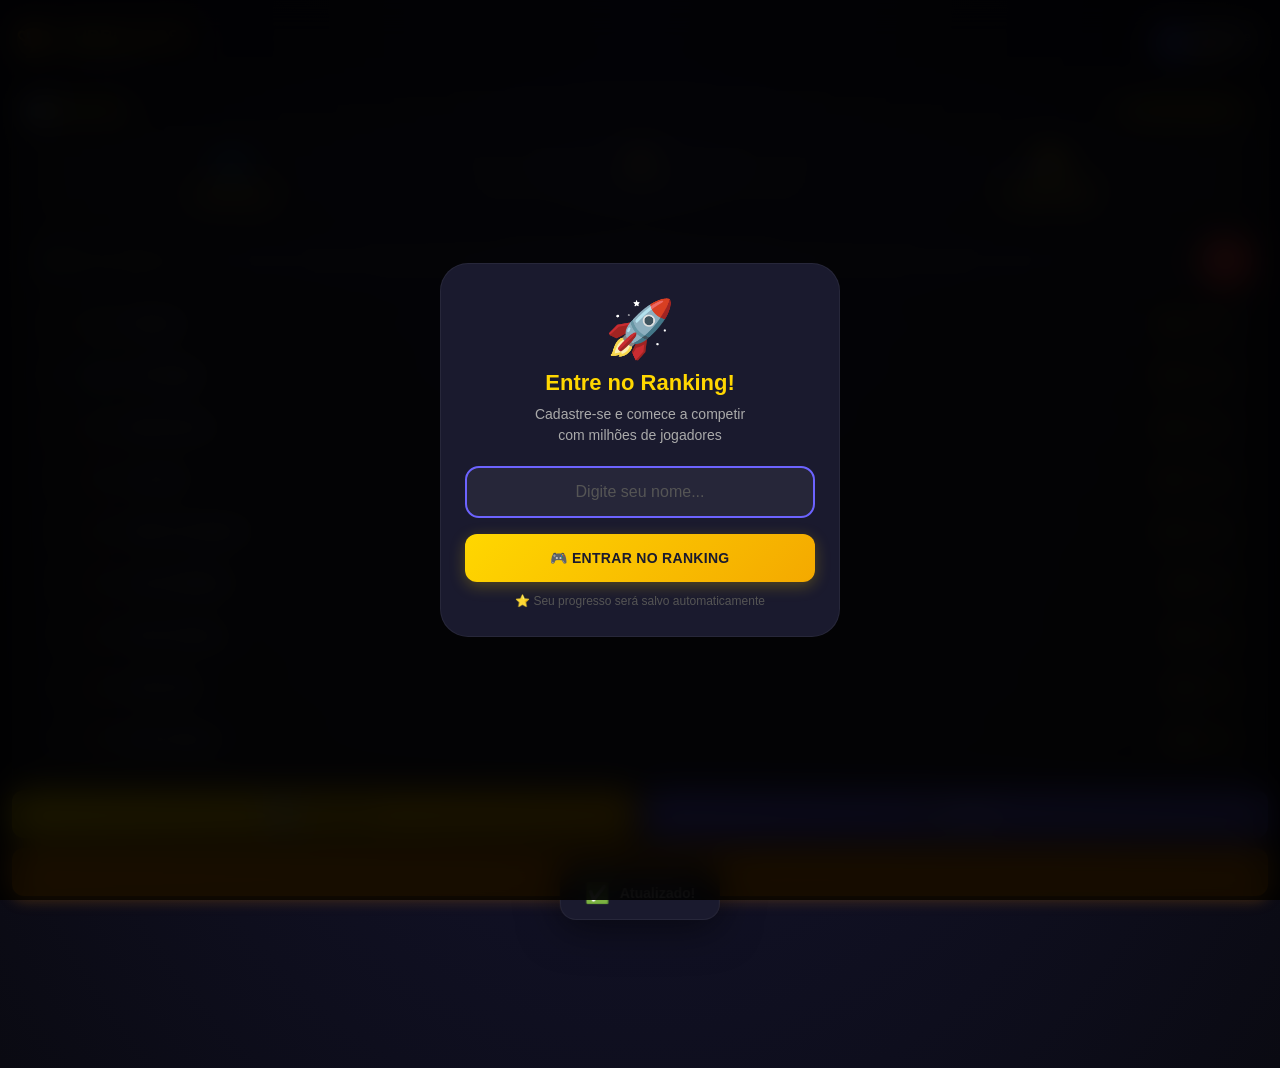
<file: index.html>
<!DOCTYPE html>
<html lang="pt-BR">
<head>
    <meta charset="UTF-8">
    <meta name="viewport" content="width=device-width, initial-scale=1.0, maximum-scale=1.0, user-scalable=no">
    <title>🏆 RANKING BUBBLE BOSS</title>
    <style>
        /* ============================================================
           RESET E BASE - DESIGN ANDROID APP
           ============================================================ */
        * {
            margin: 0;
            padding: 0;
            box-sizing: border-box;
            user-select: none;
            -webkit-tap-highlight-color: transparent;
        }

        @import url('https://fonts.googleapis.com/css2?family=Inter:wght@400;600;700;800;900&display=swap');

        body {
            background: #0f0f1a;
            font-family: 'Inter', sans-serif;
            color: #fff;
            min-height: 100vh;
            padding: 12px 12px 80px 12px;
            background-image: radial-gradient(ellipse at top, #1a1a3e 0%, #0a0a12 100%);
            overflow-x: hidden;
        }

        /* ============================================================
           BOTÃO ESTILO ANDROID MATERIAL
           ============================================================ */
        .btn-android {
            display: inline-flex;
            align-items: center;
            justify-content: center;
            gap: 8px;
            font-family: 'Inter', sans-serif;
            font-weight: 700;
            font-size: 14px;
            padding: 12px 20px;
            border: none;
            border-radius: 12px;
            cursor: pointer;
            transition: all 0.15s ease;
            touch-action: manipulation;
            text-decoration: none;
            min-height: 48px;
            width: 100%;
            letter-spacing: 0.3px;
            position: relative;
            overflow: hidden;
        }

        .btn-android:active {
            transform: scale(0.96);
        }

        .btn-android.primary {
            background: linear-gradient(135deg, #6C63FF, #5A52D5);
            color: #fff;
            box-shadow: 0 4px 15px rgba(108, 99, 255, 0.3);
        }

        .btn-android.primary:active {
            box-shadow: 0 2px 8px rgba(108, 99, 255, 0.2);
        }

        .btn-android.gold {
            background: linear-gradient(135deg, #FFD700, #F4A900);
            color: #1a1a2e;
            box-shadow: 0 4px 15px rgba(255, 215, 0, 0.25);
            font-weight: 800;
        }

        .btn-android.gold:active {
            box-shadow: 0 2px 8px rgba(255, 215, 0, 0.15);
        }

        .btn-android.green {
            background: linear-gradient(135deg, #00C853, #00A844);
            color: #fff;
            box-shadow: 0 4px 15px rgba(0, 200, 83, 0.25);
        }

        .btn-android.green:active {
            box-shadow: 0 2px 8px rgba(0, 200, 83, 0.15);
        }

        .btn-android.red {
            background: linear-gradient(135deg, #FF5252, #D32F2F);
            color: #fff;
            box-shadow: 0 4px 15px rgba(255, 82, 82, 0.25);
        }

        .btn-android.red:active {
            box-shadow: 0 2px 8px rgba(255, 82, 82, 0.15);
        }

        .btn-android.orange {
            background: linear-gradient(135deg, #FF9100, #E67E00);
            color: #fff;
            box-shadow: 0 4px 15px rgba(255, 145, 0, 0.25);
        }

        .btn-android.orange:active {
            box-shadow: 0 2px 8px rgba(255, 145, 0, 0.15);
        }

        .btn-android.small {
            font-size: 12px;
            padding: 8px 14px;
            min-height: 36px;
            width: auto;
        }

        .btn-android .icon {
            font-size: 18px;
        }

        /* ============================================================
           TOP BAR - ESTILO APP
           ============================================================ */
        .app-topbar {
            display: flex;
            align-items: center;
            justify-content: space-between;
            padding: 8px 4px 16px 4px;
            gap: 10px;
        }

        .app-topbar .logo {
            display: flex;
            align-items: center;
            gap: 10px;
        }

        .app-topbar .logo .icon {
            font-size: 28px;
        }

        .app-topbar .logo h1 {
            font-size: 18px;
            font-weight: 800;
            background: linear-gradient(135deg, #FFD700, #FFA500);
            -webkit-background-clip: text;
            -webkit-text-fill-color: transparent;
            background-clip: text;
        }

        .app-topbar .logo h1 span {
            font-weight: 400;
            font-size: 12px;
            -webkit-text-fill-color: #888;
            display: block;
            margin-top: -2px;
        }

        .app-topbar .user-badge {
            display: flex;
            align-items: center;
            gap: 8px;
            background: rgba(255,255,255,0.06);
            padding: 6px 12px 6px 8px;
            border-radius: 30px;
            border: 1px solid rgba(255,255,255,0.06);
            min-width: 0;
            flex-shrink: 1;
        }

        .app-topbar .user-badge .avatar {
            width: 32px;
            height: 32px;
            border-radius: 50%;
            background: linear-gradient(135deg, #6C63FF, #3D34B8);
            display: flex;
            align-items: center;
            justify-content: center;
            font-size: 16px;
            flex-shrink: 0;
        }

        .app-topbar .user-badge .info {
            display: flex;
            flex-direction: column;
            min-width: 0;
        }

        .app-topbar .user-badge .info .name {
            font-size: 13px;
            font-weight: 700;
            color: #fff;
            white-space: nowrap;
            overflow: hidden;
            text-overflow: ellipsis;
            max-width: 80px;
        }

        .app-topbar .user-badge .info .coins {
            font-size: 11px;
            color: #FFD700;
            font-weight: 600;
        }

        /* ============================================================
           CARD RANKING PRINCIPAL
           ============================================================ */
        .ranking-main-card {
            background: rgba(255,255,255,0.04);
            border-radius: 20px;
            padding: 16px;
            margin-bottom: 16px;
            border: 1px solid rgba(255,255,255,0.05);
            backdrop-filter: blur(10px);
        }

        .ranking-main-card .header-rank {
            display: flex;
            align-items: center;
            justify-content: space-between;
            margin-bottom: 14px;
        }

        .ranking-main-card .header-rank .title {
            font-size: 16px;
            font-weight: 700;
            color: #FFD700;
            display: flex;
            align-items: center;
            gap: 8px;
        }

        .ranking-main-card .header-rank .badge-count {
            background: rgba(255,215,0,0.15);
            padding: 4px 12px;
            border-radius: 20px;
            font-size: 12px;
            color: #FFD700;
            font-weight: 600;
        }

        /* ============================================================
           STATS ROW - ESTILO ANDROID
           ============================================================ */
        .stats-row {
            display: grid;
            grid-template-columns: repeat(3, 1fr);
            gap: 8px;
            margin-bottom: 16px;
        }

        .stat-item {
            background: rgba(255,255,255,0.04);
            border-radius: 14px;
            padding: 12px 8px;
            text-align: center;
            border: 1px solid rgba(255,255,255,0.04);
        }

        .stat-item .emoji {
            font-size: 20px;
            display: block;
            margin-bottom: 2px;
        }

        .stat-item .label {
            font-size: 10px;
            color: #888;
            font-weight: 600;
            text-transform: uppercase;
            letter-spacing: 0.5px;
        }

        .stat-item .value {
            font-size: 18px;
            font-weight: 800;
            color: #FFD700;
            margin-top: 2px;
        }

        .stat-item .value.silver {
            color: #C0C0C0;
        }

        /* ============================================================
           SEARCH - ESTILO ANDROID
           ============================================================ */
        .search-android {
            display: flex;
            gap: 8px;
            margin-bottom: 14px;
        }

        .search-android input {
            flex: 1;
            background: rgba(255,255,255,0.06);
            border: 1px solid rgba(255,255,255,0.06);
            border-radius: 12px;
            padding: 12px 16px;
            color: #fff;
            font-family: 'Inter', sans-serif;
            font-size: 14px;
            outline: none;
            transition: border-color 0.2s;
            min-height: 48px;
        }

        .search-android input:focus {
            border-color: #6C63FF;
        }

        .search-android input::placeholder {
            color: #555;
        }

        .search-android .btn-android {
            min-height: 48px;
            width: 48px;
            padding: 0;
            flex-shrink: 0;
            border-radius: 12px;
            font-size: 18px;
        }

        /* ============================================================
           LISTA DE RANKING - ESTILO ANDROID
           ============================================================ */
        .ranking-list-container {
            max-height: 480px;
            overflow-y: auto;
            padding-right: 4px;
        }

        .ranking-list-container::-webkit-scrollbar {
            width: 3px;
        }

        .ranking-list-container::-webkit-scrollbar-track {
            background: rgba(255,255,255,0.03);
            border-radius: 10px;
        }

        .ranking-list-container::-webkit-scrollbar-thumb {
            background: #6C63FF;
            border-radius: 10px;
        }

        .rank-item {
            display: grid;
            grid-template-columns: 32px 28px 1fr auto;
            align-items: center;
            gap: 10px;
            padding: 10px 12px;
            margin-bottom: 4px;
            border-radius: 12px;
            background: rgba(255,255,255,0.03);
            transition: background 0.2s;
            min-height: 48px;
        }

        .rank-item:active {
            background: rgba(255,255,255,0.06);
        }

        .rank-item.player-highlight {
            background: rgba(255, 215, 0, 0.08);
            border: 1px solid rgba(255, 215, 0, 0.15);
        }

        .rank-item .pos {
            font-size: 13px;
            font-weight: 700;
            color: #666;
            text-align: center;
            font-variant-numeric: tabular-nums;
        }

        .rank-item .pos.top1 { color: #FFD700; }
        .rank-item .pos.top2 { color: #C0C0C0; }
        .rank-item .pos.top3 { color: #CD7F32; }

        .rank-item .medal {
            font-size: 18px;
            text-align: center;
        }

        .rank-item .r-name {
            font-size: 14px;
            font-weight: 600;
            color: #eee;
            white-space: nowrap;
            overflow: hidden;
            text-overflow: ellipsis;
        }

        .rank-item .r-name.player-name {
            color: #FFD700;
        }

        .rank-item .r-name .star {
            color: #FFD700;
            margin-right: 4px;
        }

        .rank-item .r-coins {
            font-size: 13px;
            font-weight: 700;
            color: #FFD700;
            text-align: right;
            white-space: nowrap;
        }

        .rank-item .r-badge {
            display: none;
        }

        /* Badge pequeno no lugar do medalha */
        .rank-item .badge-mini {
            font-size: 11px;
            font-weight: 700;
            padding: 2px 8px;
            border-radius: 20px;
            text-align: center;
            min-width: 24px;
        }

        .badge-mini.gold { background: #FFD700; color: #1a1a2e; }
        .badge-mini.silver { background: #C0C0C0; color: #1a1a2e; }
        .badge-mini.bronze { background: #CD7F32; color: #fff; }
        .badge-mini.platinum { background: #E5E4E2; color: #1a1a2e; }
        .badge-mini.diamond { background: #B9F2FF; color: #1a1a2e; }
        .badge-mini.default { background: rgba(255,255,255,0.08); color: #888; }
        .badge-mini.you { background: #FFD700; color: #1a1a2e; animation: pulseBadge 1.5s ease-in-out infinite; }

        @keyframes pulseBadge {
            0%, 100% { transform: scale(1); }
            50% { transform: scale(1.05); }
        }

        /* ============================================================
           LEGENDA - ESTILO ANDROID
           ============================================================ */
        .legend-android {
            display: flex;
            flex-wrap: wrap;
            gap: 6px;
            justify-content: center;
            padding: 12px 8px;
            margin-top: 12px;
            background: rgba(255,255,255,0.03);
            border-radius: 14px;
            border: 1px solid rgba(255,255,255,0.04);
        }

        .legend-android .item {
            font-size: 11px;
            color: #888;
            display: flex;
            align-items: center;
            gap: 4px;
            font-weight: 500;
        }

        .legend-android .item .dot {
            font-size: 14px;
        }

        /* ============================================================
           BOTTOM ACTIONS - ESTILO ANDROID
           ============================================================ */
        .bottom-actions {
            display: grid;
            grid-template-columns: 1fr 1fr;
            gap: 10px;
            margin-top: 16px;
            position: sticky;
            bottom: 0;
            padding: 12px 0 4px 0;
            background: linear-gradient(to top, #0f0f1a 60%, transparent);
        }

        .bottom-actions .btn-android {
            font-size: 13px;
        }

        /* ============================================================
           MODAL - ESTILO ANDROID
           ============================================================ */
        .modal-overlay {
            position: fixed;
            top: 0;
            left: 0;
            width: 100vw;
            height: 100vh;
            height: 100dvh;
            background: rgba(0,0,0,0.9);
            display: flex;
            justify-content: center;
            align-items: center;
            z-index: 9999;
            padding: 20px;
            animation: fadeIn 0.3s ease;
            backdrop-filter: blur(16px);
        }

        @keyframes fadeIn {
            from { opacity: 0; }
            to { opacity: 1; }
        }

        .modal-android {
            background: #1a1a2e;
            border-radius: 28px;
            padding: 32px 24px 28px;
            max-width: 400px;
            width: 100%;
            text-align: center;
            animation: slideUp 0.4s cubic-bezier(0.34, 1.56, 0.64, 1);
            border: 1px solid rgba(255,255,255,0.06);
        }

        @keyframes slideUp {
            from { transform: translateY(40px) scale(0.95); opacity: 0; }
            to { transform: translateY(0) scale(1); opacity: 1; }
        }

        .modal-android .emoji-big {
            font-size: 56px;
            display: block;
            margin-bottom: 8px;
        }

        .modal-android h2 {
            font-size: 22px;
            font-weight: 800;
            color: #FFD700;
            margin-bottom: 8px;
        }

        .modal-android p {
            font-size: 14px;
            color: #aaa;
            line-height: 1.5;
            margin-bottom: 20px;
        }

        .modal-android input {
            width: 100%;
            padding: 14px 18px;
            border-radius: 14px;
            border: 2px solid rgba(255,255,255,0.08);
            background: rgba(255,255,255,0.05);
            color: #fff;
            font-size: 16px;
            font-family: 'Inter', sans-serif;
            outline: none;
            transition: border-color 0.2s;
            margin-bottom: 16px;
            text-align: center;
            min-height: 52px;
        }

        .modal-android input:focus {
            border-color: #6C63FF;
        }

        .modal-android input::placeholder {
            color: #555;
        }

        .modal-android .hint {
            font-size: 12px;
            color: #555;
            margin-top: 12px;
        }

        /* ============================================================
           NOTIFICAÇÃO - ESTILO ANDROID
           ============================================================ */
        .snackbar {
            position: fixed;
            bottom: 80px;
            left: 50%;
            transform: translateX(-50%) translateY(100px);
            background: #1a1a2e;
            padding: 14px 24px;
            border-radius: 16px;
            border: 1px solid rgba(255,255,255,0.06);
            box-shadow: 0 8px 40px rgba(0,0,0,0.5);
            color: #fff;
            font-family: 'Inter', sans-serif;
            font-size: 14px;
            font-weight: 600;
            z-index: 1000;
            transition: transform 0.4s cubic-bezier(0.34, 1.56, 0.64, 1);
            max-width: 90%;
            display: flex;
            align-items: center;
            gap: 10px;
            backdrop-filter: blur(10px);
        }

        .snackbar.show {
            transform: translateX(-50%) translateY(0);
        }

        .snackbar .icon {
            font-size: 20px;
        }

        /* ============================================================
           RESPONSIVIDADE EXTRA
           ============================================================ */
        @media (max-width: 400px) {
            body {
                padding: 8px 8px 70px 8px;
            }

            .app-topbar .logo h1 {
                font-size: 15px;
            }

            .app-topbar .user-badge .info .name {
                max-width: 60px;
                font-size: 12px;
            }

            .rank-item {
                grid-template-columns: 26px 22px 1fr auto;
                gap: 6px;
                padding: 8px 10px;
                min-height: 42px;
            }

            .rank-item .pos {
                font-size: 11px;
            }
            .rank-item .medal {
                font-size: 15px;
            }
            .rank-item .r-name {
                font-size: 12px;
            }
            .rank-item .r-coins {
                font-size: 11px;
            }

            .stats-row {
                grid-template-columns: repeat(3, 1fr);
                gap: 4px;
            }

            .stat-item {
                padding: 8px 4px;
            }
            .stat-item .value {
                font-size: 14px;
            }
            .stat-item .label {
                font-size: 8px;
            }
            .stat-item .emoji {
                font-size: 16px;
            }

            .modal-android {
                padding: 24px 16px 20px;
            }
            .modal-android .emoji-big {
                font-size: 44px;
            }
            .modal-android h2 {
                font-size: 18px;
            }
            .modal-android p {
                font-size: 13px;
            }
            .modal-android input {
                font-size: 14px;
                min-height: 44px;
                padding: 10px 14px;
            }

            .bottom-actions {
                grid-template-columns: 1fr;
                gap: 8px;
            }

            .btn-android {
                font-size: 12px;
                padding: 10px 16px;
                min-height: 42px;
            }

            .snackbar {
                font-size: 12px;
                padding: 10px 18px;
                bottom: 70px;
            }
        }

        @media (max-width: 360px) {
            .app-topbar .logo .icon {
                font-size: 22px;
            }
            .app-topbar .logo h1 {
                font-size: 13px;
            }
            .app-topbar .logo h1 span {
                font-size: 10px;
            }
            .app-topbar .user-badge {
                padding: 4px 10px 4px 6px;
            }
            .app-topbar .user-badge .avatar {
                width: 26px;
                height: 26px;
                font-size: 13px;
            }
            .app-topbar .user-badge .info .name {
                font-size: 11px;
                max-width: 50px;
            }
            .app-topbar .user-badge .info .coins {
                font-size: 10px;
            }
        }

        /* Animação de entrada dos itens */
        .rank-item {
            opacity: 0;
            animation: fadeItem 0.25s ease forwards;
        }
        .rank-item:nth-child(1) { animation-delay: 0.02s; }
        .rank-item:nth-child(2) { animation-delay: 0.04s; }
        .rank-item:nth-child(3) { animation-delay: 0.06s; }
        .rank-item:nth-child(4) { animation-delay: 0.08s; }
        .rank-item:nth-child(5) { animation-delay: 0.10s; }
        .rank-item:nth-child(6) { animation-delay: 0.12s; }
        .rank-item:nth-child(7) { animation-delay: 0.14s; }
        .rank-item:nth-child(8) { animation-delay: 0.16s; }
        .rank-item:nth-child(9) { animation-delay: 0.18s; }
        .rank-item:nth-child(10) { animation-delay: 0.20s; }

        @keyframes fadeItem {
            from { opacity: 0; transform: translateY(8px); }
            to { opacity: 1; transform: translateY(0); }
        }
    </style>
</head>
<body>

    <!-- ============================================================
    SNACKBAR (NOTIFICAÇÃO)
    ============================================================ -->
    <div class="snackbar" id="snackbar">
        <span class="icon">✅</span>
        <span id="snackbarMessage">Atualizado!</span>
    </div>

    <!-- ============================================================
    TOP BAR
    ============================================================ -->
    <div class="app-topbar">
        <div class="logo">
            <span class="icon">🏆</span>
            <div>
                <h1>BUBBLE BOSS <span>Ranking Global</span></h1>
            </div>
        </div>
        <div class="user-badge" id="userBadge">
            <div class="avatar">👤</div>
            <div class="info">
                <span class="name" id="userName">Visitante</span>
                <span class="coins" id="userCoins">🪙 0</span>
            </div>
        </div>
    </div>

    <!-- ============================================================
    CARD PRINCIPAL DO RANKING
    ============================================================ -->
    <div class="ranking-main-card">
        <div class="header-rank">
            <span class="title">📊 RANKING</span>
            <span class="badge-count" id="totalPlayersBadge">0 jogadores</span>
        </div>

        <!-- STATS -->
        <div class="stats-row">
            <div class="stat-item">
                <span class="emoji">👥</span>
                <div class="label">Total</div>
                <div class="value" id="totalPlayers">0</div>
            </div>
            <div class="stat-item">
                <span class="emoji">⭐</span>
                <div class="label">Sua Posição</div>
                <div class="value silver" id="playerPosition">-</div>
            </div>
            <div class="stat-item">
                <span class="emoji">🪙</span>
                <div class="label">Moedas Total</div>
                <div class="value" id="totalCoinsRanking">0</div>
            </div>
        </div>

        <!-- SEARCH -->
        <div class="search-android">
            <input type="text" id="searchInput" placeholder="🔍 Buscar jogador..." oninput="filterRanking()">
            <button class="btn-android red" onclick="document.getElementById('searchInput').value=''; filterRanking();" style="width:48px;padding:0;font-size:18px;">✕</button>
        </div>

        <!-- LISTA -->
        <div class="ranking-list-container" id="rankingContainer">
            <div id="rankingList">
                <!-- Renderizado via JS -->
            </div>
        </div>

        <!-- LEGENDA -->
        <div class="legend-android">
            <span class="item"><span class="dot">🥇🥈🥉</span> Top 3</span>
            <span class="item"><span class="dot">🎖️</span> 4º-60º</span>
            <span class="item"><span class="dot">🏅</span> 61º-90º</span>
            <span class="item"><span class="dot">🎮</span> 91º+</span>
            <span class="item"><span class="dot">⭐</span> Você</span>
        </div>
    </div>

    <!-- ============================================================
    BOTÕES DE AÇÃO
    ============================================================ -->
    <div class="bottom-actions">
        <button class="btn-android gold" onclick="updateRanking()">
            <span class="icon">🔄</span> ATUALIZAR
        </button>
        <a href="game.html" class="btn-android primary">
            <span class="icon">🎮</span> JOGAR
        </a>
        <a href="controlesmouseIG.html" class="btn-android orange" style="grid-column:1/-1;">
            <span class="icon">📖</span> COMO JOGAR
        </a>
    </div>

    <script>
        // ============================================================
        // 📊 LISTA COMPLETA DOS 119 JOGADORES FICTÍCIOS
        // ============================================================
        const FAKE_PLAYERS = [
            { name: 'Bruninho', days: 128, coins: 1992392 },
            { name: 'Yuki Tanaka', days: 100, coins: 1991845 },
            { name: 'Michael Scott', days: 76, coins: 1991201 },
            { name: 'Ana Clara', days: 52, coins: 1073499 },
            { name: 'Takeshi Yamamoto', days: 48, coins: 1028999 },
            { name: 'Jessica Williams', days: 42, coins: 987699 },
            { name: 'Pedro Henrique', days: 37, coins: 945099 },
            { name: 'Haruto Sato', days: 34, coins: 912399 },
            { name: 'Emily Johnson', days: 29, coins: 887198 },
            { name: 'Rafaela Souza', days: 27, coins: 852698 },
            { name: 'Kenjiro Watanabe', days: 24, coins: 817298 },
            { name: 'Christopher Lee', days: 24, coins: 785998 },
            { name: 'Gabriel Martins', days: 19, coins: 747198 },
            { name: 'Hinata Nakamura', days: 20, coins: 710498 },
            { name: 'Amanda Torres', days: 17, coins: 674898 },
            { name: 'Renato Cardoso', days: 17, coins: 642873 },
            { name: 'Sakura Kobayashi', days: 14, coins: 609573 },
            { name: 'James Anderson', days: 12, coins: 587273 },
            { name: 'Lucas Ferreira', days: 11, coins: 553973 },
            { name: 'Rin Sasaki', days: 11, coins: 520673 },
            { name: 'Daniel Oliveira', days: 8, coins: 498008 },
            { name: 'Mei Suzuki', days: 7, coins: 465708 },
            { name: 'Kevin Brown', days: 8, coins: 432408 },
            { name: 'Thiago Rocha', days: 8, coins: 399108 },
            { name: 'Aoi Ito', days: 8, coins: 376808 },
            { name: 'Nathan Miller', days: 5, coins: 354608 },
            { name: 'Camila Nunes', days: 7, coins: 332408 },
            { name: 'Ryo Tanaka', days: 6, coins: 310208 },
            { name: 'Dylan Murphy', days: 7, coins: 298008 },
            { name: 'Isabela Melo', days: 3, coins: 278083 },
            { name: 'Kaori Inoue', days: 2, coins: 255883 },
            { name: 'Ethan Hunt', days: 4, coins: 233683 },
            { name: 'Matheus Araújo', days: 3, coins: 211483 },
            { name: 'Hiroshi Nomura', days: 1, coins: 199283 },
            { name: 'Sophia Chen', days: 3, coins: 178083 },
            { name: 'Felipe Barros', days: 0, coins: 155883 },
            { name: 'Momo Fujita', days: 2, coins: 133683 },
            { name: 'Ryan Cooper', days: 0, coins: 111483 },
            { name: 'Gustavo Lima', days: 1, coins: 100183 },
            { name: 'Yuna Kimura', days: 2, coins: 89183 },
            { name: 'Tyler Adams', days: 2, coins: 78083 },
            { name: 'Vinicius Castro', days: 0, coins: 68893 },
            { name: 'Akari Yamada', days: 0, coins: 57793 },
            { name: 'Owen Parker', days: 1, coins: 46693 },
            { name: 'Juliana Rangel', days: 1, coins: 35593 },
            { name: 'Kaito Nakamura', days: 1, coins: 31093 },
            { name: 'Zoe Martinez', days: 1, coins: 26693 },
            { name: 'Cauã Ribeiro', days: 2, coins: 21993 },
            { name: 'Bruno ⭐', days: 1, coins: 20047 },
            { name: 'Leo Takagi', days: 1, coins: 17893 },
            { name: 'Mia Chen', days: 0, coins: 16893 },
            { name: 'Ryu Yamamoto', days: 0, coins: 15893 },
            { name: 'Sofia Martinez', days: 1, coins: 14893 },
            { name: 'Kenji Suzuki', days: 0, coins: 13893 },
            { name: 'Emma Wilson', days: 0, coins: 12893 },
            { name: 'Lucas Santos', days: 1, coins: 11893 },
            { name: 'Yuki Sato', days: 0, coins: 10893 },
            { name: 'Isabella Costa', days: 0, coins: 9893 },
            { name: 'Taro Tanaka', days: 0, coins: 8893 },
            { name: 'Maya Johnson', days: 0, coins: 7893 },
            { name: 'Rafael Mendes', days: 0, coins: 6893 },
            { name: 'Hana Kim', days: 0, coins: 5893 },
            { name: 'Diego Silva', days: 0, coins: 4893 },
            { name: 'Aiko Nakamura', days: 0, coins: 3893 },
            { name: 'Oliver Brown', days: 0, coins: 2893 },
            { name: 'Clara Oliveira', days: 0, coins: 1893 },
            { name: 'Haru Tanaka', days: 0, coins: 1493 },
            { name: 'Mei Lin', days: 0, coins: 1393 },
            { name: 'Ryu Watanabe', days: 0, coins: 1293 },
            { name: 'Sakura Ito', days: 0, coins: 1193 },
            { name: 'Hiro Nakamura', days: 0, coins: 1093 },
            { name: 'Yuna Sato', days: 0, coins: 993 },
            { name: 'Kaito Suzuki', days: 0, coins: 893 },
            { name: 'Aoi Yamada', days: 0, coins: 793 },
            { name: 'Ren Yamamoto', days: 0, coins: 693 },
            { name: 'Momo Kimura', days: 0, coins: 593 },
            { name: 'Shin Takahashi', days: 0, coins: 493 },
            { name: 'Rin Kobayashi', days: 0, coins: 393 },
            { name: 'Kei Nakamura', days: 0, coins: 293 },
            { name: 'Aya Tanaka', days: 0, coins: 193 },
            { name: 'Yuki Ito', days: 0, coins: 93 },
            { name: 'Sora Watanabe', days: 0, coins: 73 },
            { name: 'Mira Sato', days: 0, coins: 53 },
            { name: 'Kai Suzuki', days: 0, coins: 33 },
            { name: 'Rei Tanaka', days: 0, coins: 13 },
            { name: 'Nina Takahashi', days: 0, coins: 8 },
            { name: 'Leo Yamamoto', days: 0, coins: 5 },
            { name: 'Mia Suzuki', days: 0, coins: 3 },
            { name: 'Ken Watanabe', days: 0, coins: 1 },
            { name: 'Rina Sato', days: 0, coins: 1 }
        ];

        // ============================================================
        // 🗄️ SISTEMA DE ARMAZENAMENTO
        // ============================================================
        const StorageManager = {
            get(key, defaultValue = null) {
                try {
                    const data = localStorage.getItem(key);
                    return data ? JSON.parse(data) : defaultValue;
                } catch (e) {
                    return defaultValue;
                }
            },
            set(key, value) {
                try {
                    localStorage.setItem(key, JSON.stringify(value));
                    return true;
                } catch (e) {
                    return false;
                }
            }
        };

        // ============================================================
        // 👤 SISTEMA DE JOGADOR
        // ============================================================
        const PlayerManager = {
            getPlayer() {
                return StorageManager.get('playerData', null);
            },
            getPlayerName() {
                const player = this.getPlayer();
                return player ? player.name : null;
            },
            getPlayerCoins() {
                const player = this.getPlayer();
                return player ? player.totalCoins || 0 : 0;
            },
            createPlayer(name) {
                const playerData = {
                    name: name,
                    totalCoins: 0,
                    level: 1,
                    levelCoins: {},
                    created: new Date().toISOString(),
                    lastUpdate: new Date().toISOString()
                };
                return StorageManager.set('playerData', playerData);
            },
            addCoinsAndDistribute(amount) {
                const player = this.getPlayer();
                if (!player) return false;

                const sharePercent = 0.20;
                const shareAmount = Math.floor(amount * sharePercent);
                const playerAmount = amount - shareAmount;

                player.totalCoins = (player.totalCoins || 0) + playerAmount;
                player.lastUpdate = new Date().toISOString();
                StorageManager.set('playerData', player);

                if (shareAmount > 0 && FAKE_PLAYERS.length > 0) {
                    const activeFakes = FAKE_PLAYERS.filter(p => p.coins !== undefined);
                    if (activeFakes.length > 0) {
                        const perPlayer = Math.floor(shareAmount / activeFakes.length);
                        activeFakes.forEach(fake => {
                            fake.coins = (fake.coins || 0) + perPlayer;
                        });
                        StorageManager.set('fakePlayersData', FAKE_PLAYERS);
                    }
                }

                return true;
            }
        };

        // ============================================================
        // 🏆 SISTEMA DE RANKING
        // ============================================================
        const RankingManager = {
            getMedalForPosition(position) {
                if (position <= 3) return ['🥇', '🥈', '🥉'][position - 1] || '🥇';
                if (position <= 60) return '🎖️';
                if (position <= 90) return '🏅';
                return '🎮';
            },

            getBadgeClass(position) {
                if (position <= 3) return 'gold';
                if (position <= 60) return 'platinum';
                if (position <= 90) return 'diamond';
                return 'default';
            },

            getPosClass(position) {
                if (position === 1) return 'top1';
                if (position === 2) return 'top2';
                if (position === 3) return 'top3';
                return '';
            },

            formatCoins(coins) {
                return '🪙 ' + Math.floor(coins).toLocaleString('pt-BR');
            },

            getAllPlayers() {
                const player = PlayerManager.getPlayer();
                const fakes = FAKE_PLAYERS.map(p => ({
                    ...p,
                    isFake: true
                }));

                if (player) {
                    const playerEntry = {
                        name: player.name,
                        coins: player.totalCoins || 0,
                        days: 0,
                        isFake: false,
                        isPlayer: true
                    };
                    return [...fakes, playerEntry];
                }

                return fakes;
            },

            getRanking() {
                const players = this.getAllPlayers();
                return players.sort((a, b) => b.coins - a.coins);
            },

            getPlayerPosition() {
                const ranking = this.getRanking();
                const playerName = PlayerManager.getPlayerName();
                if (!playerName) return '-';
                const index = ranking.findIndex(p => p.name === playerName && !p.isFake);
                return index !== -1 ? index + 1 : '-';
            },

            updateFakePlayers(playerCoins) {
                const savedFakes = StorageManager.get('fakePlayersData', null);
                const baseFakes = savedFakes && savedFakes.length === FAKE_PLAYERS.length ? savedFakes : FAKE_PLAYERS;

                return baseFakes.map((player, index) => {
                    const position = index + 1;
                    let growthRate = 0;

                    if (position <= 3) growthRate = 0.02;
                    else if (position <= 60) growthRate = 0.05;
                    else if (position <= 90) growthRate = 0.08;
                    else growthRate = 0.12;

                    const growth = Math.floor(playerCoins * growthRate * (0.2 + Math.random() * 0.3));
                    const randomBonus = Math.floor(Math.random() * 50) - 25;
                    const newCoins = Math.max(1, player.coins + growth + randomBonus);

                    return {
                        ...player,
                        coins: newCoins,
                        days: player.days + (Math.random() > 0.7 ? 1 : 0)
                    };
                });
            }
        };

        // ============================================================
        // 🎨 FUNÇÕES DE INTERFACE
        // ============================================================

        function showSnackbar(message, emoji = '✅') {
            const snackbar = document.getElementById('snackbar');
            const messageEl = document.getElementById('snackbarMessage');
            const iconEl = snackbar.querySelector('.icon');

            iconEl.textContent = emoji;
            messageEl.textContent = message;
            snackbar.classList.add('show');

            clearTimeout(snackbar._timeout);
            snackbar._timeout = setTimeout(() => {
                snackbar.classList.remove('show');
            }, 3000);
        }

        function renderRanking(players) {
            const list = document.getElementById('rankingList');
            const playerName = PlayerManager.getPlayerName();

            list.innerHTML = '';

            if (!players || players.length === 0) {
                list.innerHTML = `
                    <div style="text-align:center;padding:30px 16px;color:#555;font-size:14px;font-weight:500;">
                        Nenhum jogador encontrado
                    </div>
                `;
                return;
            }

            players.forEach((player, index) => {
                const position = index + 1;
                const isPlayer = player.isPlayer || (player.name === playerName && !player.isFake);
                const item = document.createElement('div');
                item.className = 'rank-item';
                if (isPlayer) {
                    item.classList.add('player-highlight');
                }

                const medal = RankingManager.getMedalForPosition(position);
                const badgeClass = isPlayer ? 'you' : RankingManager.getBadgeClass(position);
                const posClass = RankingManager.getPosClass(position);
                const displayName = player.name || 'Anônimo';
                const nameDisplay = isPlayer ? `<span class="star">⭐</span>${displayName}` : displayName;

                item.innerHTML = `
                    <div class="pos ${posClass}">#${position}</div>
                    <div class="medal">${medal}</div>
                    <div class="r-name ${isPlayer ? 'player-name' : ''}">${nameDisplay}</div>
                    <div class="r-coins">${RankingManager.formatCoins(player.coins)}</div>
                `;

                list.appendChild(item);
            });

            // Atualiza stats
            const total = players.length;
            const simulatedTotal = Math.floor(Math.random() * (1569533 - 598052 + 1)) + 598052;
            document.getElementById('totalPlayers').textContent = simulatedTotal.toLocaleString('pt-BR');
            document.getElementById('totalPlayersBadge').textContent = simulatedTotal.toLocaleString('pt-BR') + ' jogadores';

            const playerPos = RankingManager.getPlayerPosition();
            document.getElementById('playerPosition').textContent = playerPos !== '-' ? playerPos + 'º' : '-';

            const totalCoins = players.reduce((sum, p) => sum + p.coins, 0);
            document.getElementById('totalCoinsRanking').textContent = Math.floor(totalCoins).toLocaleString('pt-BR');

            // Atualiza usuário
            const player = PlayerManager.getPlayer();
            if (player) {
                document.getElementById('userName').textContent = player.name;
                document.getElementById('userCoins').textContent = '🪙 ' + Math.floor(player.totalCoins || 0).toLocaleString('pt-BR');
            } else {
                document.getElementById('userName').textContent = 'Visitante';
                document.getElementById('userCoins').textContent = '🪙 0';
            }
        }

        function filterRanking() {
            const searchTerm = document.getElementById('searchInput').value.toLowerCase().trim();
            const players = RankingManager.getRanking();

            if (!searchTerm) {
                renderRanking(players);
                return;
            }

            const filtered = players.filter(p =>
                p.name && p.name.toLowerCase().includes(searchTerm)
            );

            renderRanking(filtered);
        }

        function updateRanking() {
            showSnackbar('Atualizando ranking...', '🔄');

            const player = PlayerManager.getPlayer();
            if (player) {
                const earnedCoins = Math.floor(Math.random() * 4900) + 100;
                
                PlayerManager.addCoinsAndDistribute(earnedCoins);
                
                const updatedPlayer = PlayerManager.getPlayer();
                
                const updatedFakes = RankingManager.updateFakePlayers(updatedPlayer.totalCoins || 0);
                updatedFakes.forEach((fake, index) => {
                    if (FAKE_PLAYERS[index]) {
                        FAKE_PLAYERS[index].coins = fake.coins;
                        FAKE_PLAYERS[index].days = fake.days;
                    }
                });
                StorageManager.set('fakePlayersData', FAKE_PLAYERS);

                const allPlayers = RankingManager.getAllPlayers();
                const sorted = allPlayers.sort((a, b) => b.coins - a.coins);
                renderRanking(sorted);
                
                showSnackbar(`+${earnedCoins.toLocaleString()} moedas! 20% compartilhado`, '💰');
            } else {
                const fakes = FAKE_PLAYERS.map(p => ({ ...p, isFake: true }));
                renderRanking(fakes);
                showSnackbar('Cadastre-se para participar!', '⚠️');
            }
        }

        // ============================================================
        // 🔐 MODAL DE CADASTRO - ESTILO ANDROID
        // ============================================================
        function showRegistrationModal() {
            if (document.querySelector('.modal-overlay')) return;

            const overlay = document.createElement('div');
            overlay.className = 'modal-overlay';
            overlay.id = 'registrationModal';

            overlay.innerHTML = `
                <div class="modal-android">
                    <span class="emoji-big">🚀</span>
                    <h2>Entre no Ranking!</h2>
                    <p>Cadastre-se e comece a competir<br>com milhões de jogadores</p>
                    <input type="text" id="playerNameInput" placeholder="Digite seu nome..." maxlength="20" autocomplete="off">
                    <button class="btn-android gold" id="confirmPlayerName" style="width:100%;">
                        🎮 ENTRAR NO RANKING
                    </button>
                    <div class="hint">⭐ Seu progresso será salvo automaticamente</div>
                </div>
            `;

            document.body.appendChild(overlay);
            document.body.style.overflow = 'hidden';

            setTimeout(() => {
                const input = document.getElementById('playerNameInput');
                if (input) input.focus();
            }, 400);

            document.getElementById('confirmPlayerName').addEventListener('click', function() {
                const nameInput = document.getElementById('playerNameInput');
                const name = nameInput.value.trim();

                if (!name || name.length < 2) {
                    nameInput.style.borderColor = '#FF5252';
                    nameInput.value = '';
                    nameInput.placeholder = '⚠️ Mínimo 2 caracteres!';
                    nameInput.focus();
                    return;
                }

                PlayerManager.createPlayer(name);
                overlay.remove();
                document.body.style.overflow = '';
                showSnackbar(`Bem-vindo(a), ${name}! 🎉`, '👋');
                updateRanking();
            });

            document.getElementById('playerNameInput').addEventListener('keypress', function(e) {
                if (e.key === 'Enter') {
                    document.getElementById('confirmPlayerName').click();
                }
            });
        }

        // ============================================================
        // 🚀 INICIALIZAÇÃO
        // ============================================================
        function initRanking() {
            const player = PlayerManager.getPlayer();

            if (!player) {
                showRegistrationModal();
                const fakes = FAKE_PLAYERS.map(p => ({ ...p, isFake: true }));
                renderRanking(fakes);
                return;
            }

            const savedFakes = StorageManager.get('fakePlayersData', null);
            if (savedFakes && savedFakes.length === FAKE_PLAYERS.length) {
                savedFakes.forEach((fake, index) => {
                    if (FAKE_PLAYERS[index]) {
                        FAKE_PLAYERS[index].coins = fake.coins;
                        FAKE_PLAYERS[index].days = fake.days;
                    }
                });
            }

            const allPlayers = RankingManager.getAllPlayers();
            const sorted = allPlayers.sort((a, b) => b.coins - a.coins);
            renderRanking(sorted);

            setInterval(() => {
                const currentPlayer = PlayerManager.getPlayer();
                if (currentPlayer) {
                    const updatedFakes = RankingManager.updateFakePlayers(currentPlayer.totalCoins || 0);
                    updatedFakes.forEach((fake, index) => {
                        if (FAKE_PLAYERS[index]) {
                            FAKE_PLAYERS[index].coins = fake.coins;
                            FAKE_PLAYERS[index].days = fake.days;
                        }
                    });
                    StorageManager.set('fakePlayersData', FAKE_PLAYERS);
                    const all = RankingManager.getAllPlayers();
                    const sortedAll = all.sort((a, b) => b.coins - a.coins);
                    renderRanking(sortedAll);
                }
            }, 30000);

            showSnackbar('Ranking carregado! 🏆', '🏆');
        }

        // ============================================================
        // 🔄 EXPOR FUNÇÕES
        // ============================================================
        window.updateRanking = updateRanking;
        window.filterRanking = filterRanking;
        window.RankingManager = RankingManager;
        window.PlayerManager = PlayerManager;
        
        window.collectCoins = function(amount) {
            if (!PlayerManager.getPlayer()) {
                showSnackbar('Cadastre-se primeiro!', '⚠️');
                return false;
            }
            const success = PlayerManager.addCoinsAndDistribute(amount);
            if (success) {
                updateRanking();
                showSnackbar(`+${amount.toLocaleString()} moedas!`, '💰');
            }
            return success;
        };

        document.addEventListener('DOMContentLoaded', initRanking);
    </script>

    <!-- ============================================================
    🎵 MÚSICA DE FUNDO
    ============================================================ -->
    <audio id="bgMusic" loop volume="0.5">
        <source src="nivel1.mp3" type="audio/mpeg">
    </audio>

    <script>
        document.addEventListener('click', function() {
            const audio = document.getElementById('bgMusic');
            if (audio.paused) {
                audio.play().catch(e => console.log('Autoplay bloqueado.'));
            }
        }, { once: true });

        window.addEventListener('load', function() {
            const audio = document.getElementById('bgMusic');
            audio.play().catch(e => {
                console.log('Autoplay bloqueado. Aguardando interação.');
            });
        });
    </script>

</body>
</html>
</file>
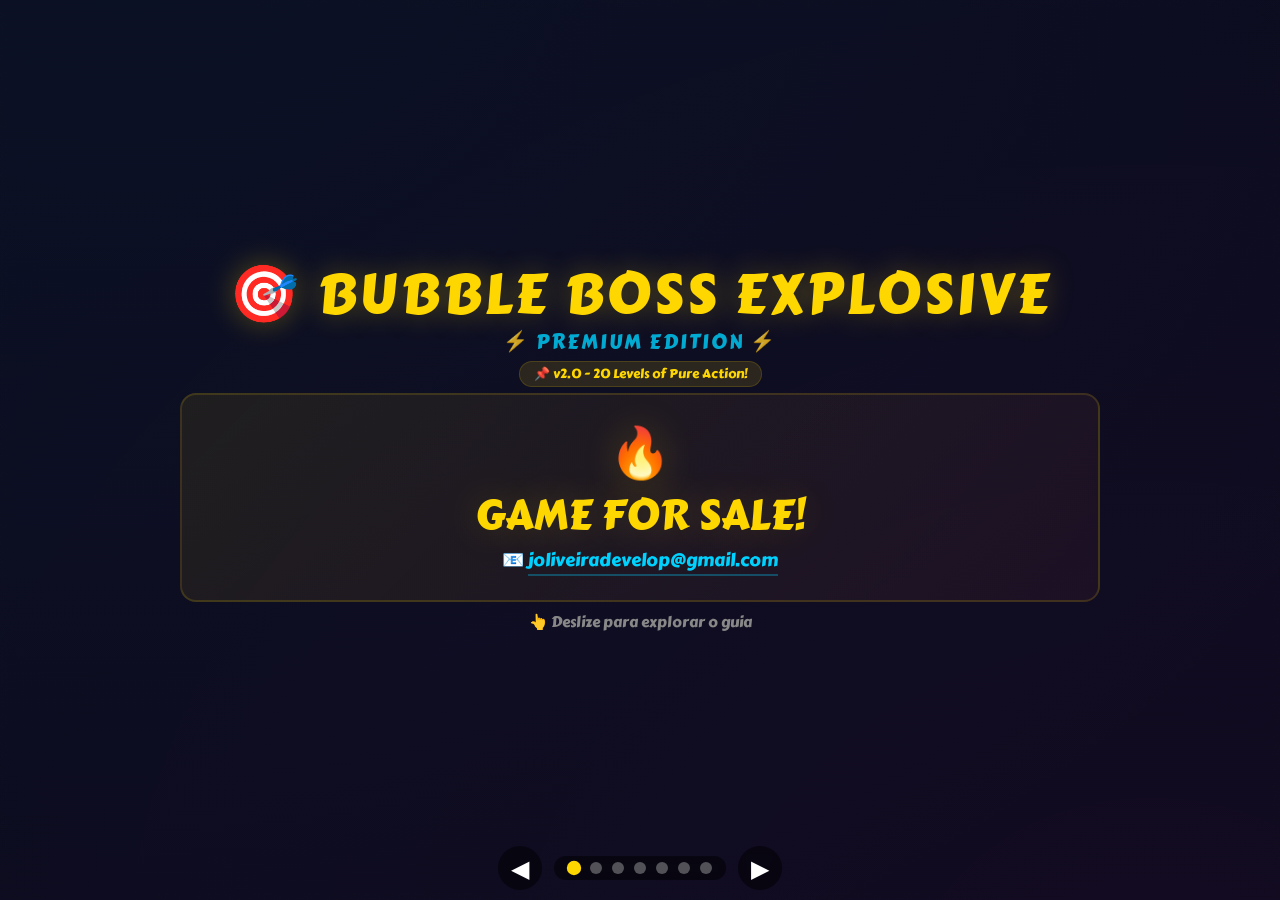
<file: controlesmouseIG.html>
<!DOCTYPE html>
<html lang="pt">
<head>
    <meta charset="UTF-8">
    <meta name="viewport" content="width=device-width, initial-scale=1.0, maximum-scale=1.0, user-scalable=no, viewport-fit=cover">
    <title>BUBBLE BOSS GAME ONLINE WEB HTML5 INFOS GAME</title>
    <link href="https://fonts.googleapis.com/css?family=Carter+One" rel="stylesheet">
    <style>
        @import url('https://fonts.googleapis.com/css?family=Carter+One');

        * {
            margin: 0;
            padding: 0;
            box-sizing: border-box;
        }

        html, body {
            width: 100%;
            height: 100%;
            overflow: hidden;
            background-color: #0a0a1a;
            background-image: url([data-uri]);
            background-attachment: fixed;
            font-family: 'Carter One', 'Arial Black', sans-serif;
            color: #fff;
        }

        /* Container principal – ocupa 100% da tela */
        .app-container {
            width: 100vw;
            height: 100vh;
            overflow: hidden;
            position: relative;
            display: flex;
            flex-direction: column;
        }

        /* Wrapper dos slides – ocupa o espaço restante */
        .slides-wrapper {
            flex: 1;
            position: relative;
            overflow: hidden;
            width: 100%;
            height: 100%;
        }

        .slides-track {
            display: flex;
            width: 100%;
            height: 100%;
            transition: transform 0.4s cubic-bezier(0.25, 0.46, 0.45, 0.94);
            will-change: transform;
        }

        /* Cada slide ocupa 100% da largura e altura */
        .slide {
            flex: 0 0 100%;
            height: 100%;
            overflow-y: auto; /* para garantir que nada vaze, mas conteúdo deve caber */
            overflow-x: hidden;
            padding: 12px 16px 16px;
            display: flex;
            flex-direction: column;
            justify-content: center;
            /* centraliza o conteúdo */
            background: rgba(10, 10, 30, 0.93);
            backdrop-filter: blur(12px);
            border-radius: 0;
            border: none;
            box-shadow: none;
            position: relative;
            scrollbar-width: none; /* Firefox */
            -ms-overflow-style: none; /* IE */
        }
        .slide::-webkit-scrollbar {
            display: none;
        }

        /* Para dar um toque de gradiente em cada slide */
        .slide::before {
            content: '';
            position: absolute;
            top: -50%;
            left: -50%;
            width: 200%;
            height: 200%;
            background: radial-gradient(ellipse at 30% 20%, rgba(0, 210, 255, 0.03) 0%, transparent 60%),
                        radial-gradient(ellipse at 70% 80%, rgba(255, 0, 127, 0.03) 0%, transparent 60%);
            pointer-events: none;
        }

        /* Conteúdo interno – usa flex para centralizar e evitar overflow */
        .slide-content {
            position: relative;
            z-index: 1;
            max-width: 920px;
            width: 100%;
            margin: 0 auto;
            display: flex;
            flex-direction: column;
            justify-content: center;
            height: 100%;
            padding: 4px 0;
            overflow: hidden;
        }

        /* Títulos dos slides */
        .slide-title {
            font-size: clamp(20px, 4vw, 36px);
            color: #FFD700;
            text-shadow: 0 0 30px rgba(255, 215, 0, 0.3);
            font-family: 'Carter One', sans-serif;
            letter-spacing: 2px;
            margin-bottom: 8px;
            display: flex;
            align-items: center;
            gap: 8px;
        }
        .slide-title .icon {
            font-size: clamp(24px, 4vw, 40px);
        }

        .slide-text {
            font-size: clamp(12px, 1.6vw, 18px);
            color: #ccc;
            line-height: 1.6;
            font-family: 'Carter One', sans-serif;
            font-weight: 300;
            overflow-y: auto;
            flex: 1 1 auto;
            max-height: 70vh;
            padding-right: 4px;
        }
        .slide-text p {
            margin-bottom: 6px;
        }
        .slide-text ul {
            list-style: none;
            padding: 0;
            margin: 4px 0;
        }
        .slide-text ul li {
            padding: 3px 0 3px 24px;
            position: relative;
            font-size: clamp(11px, 1.5vw, 17px);
            line-height: 1.5;
        }
        .slide-text ul li::before {
            content: '▸';
            position: absolute;
            left: 0;
            color: #FFD700;
            font-size: clamp(14px, 1.6vw, 20px);
        }
        .slide-text strong {
            color: #FFD700;
            font-weight: normal;
        }
        .highlight-blue { color: #00d2ff; }
        .highlight-red { color: #ff6b6b; }
        .highlight-green { color: #a8ff3e; }

        /* Estilos para elementos específicos dentro dos slides */
        .highlight-box {
            background: linear-gradient(135deg, rgba(255, 215, 0, 0.08), rgba(255, 107, 107, 0.05));
            border: 2px solid rgba(255, 215, 0, 0.15);
            border-radius: 16px;
            padding: clamp(12px, 2vw, 28px);
            text-align: center;
            margin-bottom: 6px;
        }
        .highlight-box .big-text {
            font-size: clamp(22px, 4vw, 42px);
            color: #FFD700;
            text-shadow: 0 0 40px rgba(255, 215, 0, 0.2);
            font-family: 'Carter One', sans-serif;
            line-height: 1.3;
        }
        .highlight-box .big-text .emoji {
            font-size: clamp(28px, 5vw, 50px);
            display: block;
            margin-bottom: 2px;
        }
        .highlight-box .contact {
            font-size: clamp(13px, 1.5vw, 18px);
            color: #aaa;
            margin-top: 4px;
            font-family: 'Carter One', sans-serif;
        }
        .highlight-box .contact a {
            color: #00d2ff;
            text-decoration: none;
            border-bottom: 2px solid rgba(0, 210, 255, 0.3);
            transition: border-color 0.3s;
        }
        .highlight-box .contact a:hover {
            border-color: #00d2ff;
        }

        /* Grids */
        .keys-grid {
            display: grid;
            grid-template-columns: repeat(auto-fit, minmax(100px, 1fr));
            gap: 8px;
            margin-top: 6px;
        }
        .keys-grid .key {
            background: rgba(0, 0, 0, 0.4);
            border-radius: 10px;
            padding: 6px 10px;
            text-align: center;
            border: 1px solid rgba(255, 255, 255, 0.06);
        }
        .keys-grid .key .key-name {
            font-size: clamp(11px, 1.2vw, 15px);
            color: #FFD700;
        }
        .keys-grid .key .key-desc {
            font-size: clamp(9px, 0.9vw, 13px);
            color: #999;
            margin-top: 2px;
        }

        .powerup-grid {
            display: grid;
            grid-template-columns: repeat(auto-fit, minmax(130px, 1fr));
            gap: 6px;
            margin-top: 6px;
        }
        .powerup-grid .item {
            background: rgba(255, 255, 255, 0.04);
            border-radius: 10px;
            padding: 6px 10px;
            border: 1px solid rgba(255, 255, 255, 0.06);
            font-size: clamp(11px, 1.2vw, 15px);
            color: #ddd;
            display: flex;
            align-items: center;
            gap: 6px;
        }
        .powerup-grid .item .emoji {
            font-size: clamp(16px, 2vw, 24px);
        }
        .powerup-grid .item .highlight {
            color: #FFD700;
        }

        /* SVG mouse */
        .mouse-controls {
            background: rgba(0, 0, 0, 0.3);
            border-radius: 16px;
            padding: 6px;
            margin-top: 6px;
            border: 1px solid rgba(0, 210, 255, 0.08);
            display: flex;
            justify-content: center;
            align-items: center;
            max-height: 220px;
        }
        .mouse-controls svg {
            width: 100%;
            max-width: 900px;
            height: auto;
            max-height: 200px;
            display: block;
        }

        /* Botões estilo game-button (mesmo do original) */
        .game-button {
            position: relative;
            top: 0;
            cursor: pointer;
            text-decoration: none !important;
            outline: none !important;
            font-family: 'Carter One', sans-serif;
            font-size: clamp(10px, 1.2vw, 16px);
            line-height: 1.4em;
            letter-spacing: .08em;
            text-shadow: 2px 2px 1px #0066a2, -2px 2px 1px #0066a2, 2px -2px 1px #0066a2, -2px -2px 1px #0066a2, 0px 2px 1px #0066a2, 0px -2px 1px #0066a2, 0px 4px 1px #004a87, 2px 4px 1px #004a87, -2px 4px 1px #004a87;
            border: none;
            margin: 3px 4px;
            background: repeating-linear-gradient(45deg, #3ebbf7, #3ebbf7 5px, #45b1f4 5px, #45b1f4 10px);
            border-bottom: 3px solid rgba(16, 91, 146, 0.5);
            border-top: 3px solid rgba(255,255,255,.3);
            color: #fff !important;
            border-radius: clamp(6px, 1vw, 10px);
            padding: clamp(4px, 0.6vw, 10px) clamp(8px, 1vw, 16px);
            box-shadow: 0 4px 0 #266b91, 0 6px 1px 1px rgba(0,0,0,.3), 0 8px 0 5px #12517d, 0 10px 0 5px #1a6b9a, 0 12px 0 5px #0c405e, 0 12px 1px 6px rgba(0,0,0,.3);
            transition: all 0.15s ease;
            display: inline-flex;
            align-items: center;
            justify-content: center;
            gap: 4px;
            min-width: 40px;
            text-align: center;
            white-space: nowrap;
        }
        .game-button:hover {
            top: 2px;
            box-shadow: 0 2px 0 #266b91, 0 4px 1px 1px rgba(0,0,0,.3), 0 6px 0 5px #12517d, 0 8px 0 5px #1a6b9a, 0 10px 0 5px #0c405e, 0 10px 1px 6px rgba(0,0,0,.3);
            transform: scale(1.02);
        }
        .game-button:active {
            top: 4px;
            transform: scale(0.97);
            box-shadow: 0 2px 0 #266b91, 0 4px 1px 1px rgba(0,0,0,.3);
        }
        .game-button::before {
            content: '';
            height: 10%;
            position: absolute;
            width: 40%;
            background: #fff;
            right: 13%;
            top: -3%;
            border-radius: 99px;
            opacity: 0.6;
        }
        .game-button::after {
            content: '';
            height: 10%;
            position: absolute;
            width: 5%;
            background: #fff;
            right: 5%;
            top: -3%;
            border-radius: 99px;
            opacity: 0.6;
        }
        .game-button.orange {
            background: repeating-linear-gradient(45deg, #ffc800, #ffc800 5px, #ffc200 5px, #ffc200 10px);
            box-shadow: 0 4px 0 #b76113, 0 6px 1px 1px rgba(0,0,0,.3), 0 8px 0 5px #75421f, 0 10px 0 5px #8a542b, 0 12px 0 5px #593116, 0 12px 1px 6px rgba(0,0,0,.3);
            border-bottom: 3px solid rgba(205, 102, 0, 0.5);
            text-shadow: 2px 2px 1px #e78700, -2px 2px 1px #e78700, 2px -2px 1px #e78700, -2px -2px 1px #e78700, 0px 2px 1px #e78700, 0px -2px 1px #e78700, 0px 4px 1px #c96100, 2px 4px 1px #c96100, -2px 4px 1px #c96100;
        }
        .game-button.orange:hover {
            top: 2px;
            box-shadow: 0 2px 0 #b76113, 0 4px 1px 1px rgba(0,0,0,.3), 0 6px 0 5px #75421f, 0 8px 0 5px #8a542b, 0 10px 0 5px #593116, 0 10px 1px 6px rgba(0,0,0,.3);
        }
        .game-button.red {
            background: repeating-linear-gradient(45deg, #ff4f4c, #ff4f4c 5px, #ff4643 5px, #ff4643 10px);
            box-shadow: 0 4px 0 #ae2725, 0 6px 1px 1px rgba(0,0,0,.3), 0 8px 0 5px #831614, 0 10px 0 5px #a33634, 0 12px 0 5px #631716, 0 12px 1px 6px rgba(0,0,0,.3);
            border-bottom: 3px solid rgba(160, 25, 23, 0.5);
            text-shadow: 2px 2px 1px #d72d21, -2px 2px 1px #d72d21, 2px -2px 1px #d72d21, -2px -2px 1px #d72d21, 0px 2px 1px #d72d21, 0px -2px 1px #d72d21, 0px 4px 1px #930704, 2px 4px 1px #930704, -2px 4px 1px #930704;
        }
        .game-button.red:hover {
            top: 2px;
            box-shadow: 0 2px 0 #ae2725, 0 4px 1px 1px rgba(0,0,0,.3), 0 6px 0 5px #831614, 0 8px 0 5px #a33634, 0 10px 0 5px #631716, 0 10px 1px 6px rgba(0,0,0,.3);
        }
        .game-button.green {
            background: repeating-linear-gradient(45deg, #54d440, #54d440 5px, #52cc3f 5px, #52cc3f 10px);
            box-shadow: 0 4px 0 #348628, 0 6px 1px 1px rgba(0,0,0,.3), 0 8px 0 5px #2a6d20, 0 10px 0 5px #39822e, 0 12px 0 5px #1d4c16, 0 12px 1px 6px rgba(0,0,0,.3);
            border-bottom: 3px solid rgba(40, 117, 29, 0.5);
            text-shadow: 2px 2px 1px #348628, -2px 2px 1px #348628, 2px -2px 1px #348628, -2px -2px 1px #348628, 0px 2px 1px #348628, 0px -2px 1px #348628, 0px 4px 1px #1d4c16, 2px 4px 1px #1d4c16, -2px 4px 1px #1d4c16;
        }
        .game-button.green:hover {
            top: 2px;
            box-shadow: 0 2px 0 #348628, 0 4px 1px 1px rgba(0,0,0,.3), 0 6px 0 5px #2a6d20, 0 8px 0 5px #39822e, 0 10px 0 5px #1d4c16, 0 10px 1px 6px rgba(0,0,0,.3);
        }
        .game-button.purple {
            background: repeating-linear-gradient(45deg, #9b59b6, #9b59b6 5px, #8e44ad 5px, #8e44ad 10px);
            box-shadow: 0 4px 0 #6c3483, 0 6px 1px 1px rgba(0,0,0,.3), 0 8px 0 5px #4a235a, 0 10px 0 5px #5b2d6e, 0 12px 0 5px #3b1a47, 0 12px 1px 6px rgba(0,0,0,.3);
            border-bottom: 3px solid rgba(88, 42, 109, 0.5);
            text-shadow: 2px 2px 1px #7d3c98, -2px 2px 1px #7d3c98, 2px -2px 1px #7d3c98, -2px -2px 1px #7d3c98, 0px 2px 1px #7d3c98, 0px -2px 1px #7d3c98, 0px 4px 1px #5b2d6e, 2px 4px 1px #5b2d6e, -2px 4px 1px #5b2d6e;
        }
        .game-button.purple:hover {
            top: 2px;
            box-shadow: 0 2px 0 #6c3483, 0 4px 1px 1px rgba(0,0,0,.3), 0 6px 0 5px #4a235a, 0 8px 0 5px #5b2d6e, 0 10px 0 5px #3b1a47, 0 10px 1px 6px rgba(0,0,0,.3);
        }
        .game-button.cyan {
            background: repeating-linear-gradient(45deg, #00d4ff, #00d4ff 5px, #00c4e8 5px, #00c4e8 10px);
            box-shadow: 0 4px 0 #0088aa, 0 6px 1px 1px rgba(0,0,0,.3), 0 8px 0 5px #006680, 0 10px 0 5px #007799, 0 12px 0 5px #004d66, 0 12px 1px 6px rgba(0,0,0,.3);
            border-bottom: 3px solid rgba(0, 100, 128, 0.5);
            text-shadow: 2px 2px 1px #00aacc, -2px 2px 1px #00aacc, 2px -2px 1px #00aacc, -2px -2px 1px #00aacc, 0px 2px 1px #00aacc, 0px -2px 1px #00aacc, 0px 4px 1px #0088aa, 2px 4px 1px #0088aa, -2px 4px 1px #0088aa;
        }
        .game-button.cyan:hover {
            top: 2px;
            box-shadow: 0 2px 0 #0088aa, 0 4px 1px 1px rgba(0,0,0,.3), 0 6px 0 5px #006680, 0 8px 0 5px #007799, 0 10px 0 5px #004d66, 0 10px 1px 6px rgba(0,0,0,.3);
        }

        .btn-group {
            display: flex;
            flex-wrap: wrap;
            justify-content: center;
            gap: 4px;
            margin-top: 8px;
        }
        .btn-group .game-button {
            font-size: clamp(10px, 1vw, 14px);
            padding: clamp(4px, 0.5vw, 8px) clamp(6px, 0.8vw, 12px);
            min-width: 40px;
            flex: 0 1 auto;
        }

        /* Navegação */
        .nav-controls {
            position: absolute;
            bottom: 10px;
            left: 0;
            right: 0;
            display: flex;
            justify-content: center;
            align-items: center;
            gap: 12px;
            z-index: 10;
            padding: 0 10px;
            pointer-events: none;
        }
        .nav-controls > * {
            pointer-events: auto;
        }

        .dots {
            display: flex;
            gap: 10px;
            background: rgba(0,0,0,0.5);
            padding: 6px 14px;
            border-radius: 30px;
            backdrop-filter: blur(4px);
        }
        .dot {
            width: 12px;
            height: 12px;
            border-radius: 50%;
            background: rgba(255,255,255,0.3);
            transition: background 0.3s, transform 0.3s;
            cursor: pointer;
            border: none;
        }
        .dot.active {
            background: #FFD700;
            transform: scale(1.2);
        }

        .arrow {
            background: rgba(0,0,0,0.5);
            border: none;
            color: #fff;
            font-size: 24px;
            padding: 6px 12px;
            border-radius: 50%;
            cursor: pointer;
            backdrop-filter: blur(4px);
            transition: background 0.3s;
            width: 44px;
            height: 44px;
            display: flex;
            align-items: center;
            justify-content: center;
            font-family: 'Carter One', sans-serif;
        }
        .arrow:hover {
            background: rgba(0,210,255,0.4);
        }
        .arrow:active {
            transform: scale(0.9);
        }

        /* Ajustes para telas muito pequenas */
        @media (max-width: 500px) {
            .slide {
                padding: 8px 10px;
            }
            .slide-title {
                font-size: clamp(18px, 5vw, 24px);
                margin-bottom: 4px;
            }
            .slide-text {
                font-size: clamp(11px, 2.5vw, 14px);
            }
            .keys-grid {
                grid-template-columns: 1fr 1fr;
            }
            .powerup-grid {
                grid-template-columns: 1fr 1fr;
            }
            .mouse-controls svg {
                max-height: 140px;
            }
            .dots {
                gap: 6px;
                padding: 4px 10px;
            }
            .dot {
                width: 10px;
                height: 10px;
            }
            .arrow {
                width: 36px;
                height: 36px;
                font-size: 18px;
            }
            .btn-group .game-button {
                font-size: 9px;
                padding: 3px 6px;
                min-width: 30px;
            }
        }

        @media (max-width: 380px) {
            .keys-grid {
                grid-template-columns: 1fr;
            }
            .powerup-grid {
                grid-template-columns: 1fr;
            }
        }

        @media (orientation: landscape) and (max-height: 500px) {
            .slide {
                padding: 6px 12px;
            }
            .slide-title {
                font-size: clamp(16px, 3vw, 22px);
                margin-bottom: 2px;
            }
            .slide-text {
                font-size: clamp(10px, 1.2vw, 13px);
                line-height: 1.4;
            }
            .slide-text ul li {
                padding: 2px 0 2px 20px;
                font-size: clamp(9px, 1vw, 12px);
            }
            .mouse-controls svg {
                max-height: 120px;
            }
            .highlight-box {
                padding: 6px 12px;
            }
            .highlight-box .big-text {
                font-size: clamp(18px, 3vw, 28px);
            }
            .keys-grid {
                grid-template-columns: repeat(4, 1fr);
                gap: 4px;
            }
            .keys-grid .key {
                padding: 3px 6px;
            }
            .keys-grid .key .key-name {
                font-size: clamp(9px, 0.8vw, 11px);
            }
            .keys-grid .key .key-desc {
                font-size: clamp(7px, 0.7vw, 9px);
            }
            .powerup-grid {
                grid-template-columns: repeat(4, 1fr);
                gap: 4px;
            }
            .powerup-grid .item {
                padding: 3px 6px;
                font-size: clamp(8px, 0.8vw, 11px);
            }
            .btn-group .game-button {
                font-size: 8px;
                padding: 2px 5px;
                min-width: 25px;
            }
            .arrow {
                width: 30px;
                height: 30px;
                font-size: 16px;
            }
            .dot {
                width: 8px;
                height: 8px;
            }
            .dots {
                gap: 4px;
                padding: 3px 8px;
            }
        }
    </style>
</head>
<body>
    <div class="app-container">
        <div class="slides-wrapper" id="slidesWrapper">
            <div class="slides-track" id="slidesTrack">

                <!-- SLIDE 0 – INTRO + GAME FOR SALE -->
                <div class="slide" data-index="0">
                    <div class="slide-content">
                        <div style="text-align:center; margin-bottom: 6px;">
                            <div style="font-size:clamp(30px,5.5vw,56px); color:#FFD700; text-shadow:0 0 30px rgba(255,215,0,0.3); font-family:'Carter One',sans-serif; letter-spacing:3px; line-height:1.15;">
                                🎯 BUBBLE BOSS EXPLOSIVE
                            </div>
                            <div style="font-size:clamp(13px,1.8vw,20px); color:#00d2ff; opacity:0.8; letter-spacing:2px; font-family:'Carter One',sans-serif;">
                                ⚡ PREMIUM EDITION ⚡
                            </div>
                            <div style="display:inline-block; background:rgba(255,215,0,0.12); border:1px solid rgba(255,215,0,0.15); border-radius:20px; padding:2px 14px; font-size:clamp(9px,1vw,13px); color:#FFD700; margin-top:4px; font-family:'Carter One',sans-serif;">
                                📌 v2.0 - 20 Levels of Pure Action!
                            </div>
                        </div>
                        <div class="highlight-box" style="margin-bottom:0;">
                            <div class="big-text">
                                <span class="emoji">🔥</span>
                                GAME FOR SALE!
                            </div>
                            <div class="contact">
                                📧 <a href="mailto:joliveiradevelop@gmail.com">joliveiradevelop@gmail.com</a>
                            </div>
                        </div>
                        <div style="text-align:center; margin-top:8px; color:#888; font-size:clamp(11px,1.2vw,15px); font-family:'Carter One',sans-serif;">
                            👆 Deslize para explorar o guia
                        </div>
                    </div>
                </div>

                <!-- SLIDE 1 – STORY -->
                <div class="slide" data-index="1">
                    <div class="slide-content">
                        <div class="slide-title"><span class="icon">📖</span> STORY</div>
                        <div class="slide-text">
                            <p>In a distant future, humanity faces an unknown threat: 
                            <strong>hostile energy spheres</strong> invading our planet. You are the 
                            <span class="highlight-blue">last defender</span> of Earth, commanding a protection barrier that keeps the invaders away.</p>
                            <p>Each level brings new challenges, powerful bosses, and increasingly greater rewards. Destroy enemies, collect coins, and prove you are the best warrior in the galaxy!</p>
                        </div>
                    </div>
                </div>

                <!-- SLIDE 2 – HOW TO PLAY + SVG -->
                <div class="slide" data-index="2">
                    <div class="slide-content">
                        <div class="slide-title"><span class="icon">🎮</span> HOW TO PLAY</div>
                        <div class="slide-text">
                            <p>The goal is simple: <strong>destroy all targets</strong> before time runs out or your barrier is destroyed!</p>
                            <ul>
                                <li><span class="highlight-blue">Click or tap</span> on the screen to shoot enemies</li>
                                <li><strong>Eliminate targets</strong> to earn coins and advance levels</li>
                                <li><span class="highlight-red">Protect your barrier</span> - if it's destroyed, the game ends</li>
                                <li><span class="highlight-green">Collect power-ups</span> to increase your firepower</li>
                                <li><strong>Defeat the bosses</strong> to advance to the next level</li>
                            </ul>
                            <div class="mouse-controls">
                                <svg viewBox="0 0 900 600" preserveAspectRatio="xMidYMid meet">
                                    <defs>
                                        <linearGradient id="grad" x1="0%" y1="0%" x2="0%" y2="100%">
                                            <stop offset="0%" stop-color="#3d4756"/>
                                            <stop offset="100%" stop-color="#0d1118"/>
                                        </linearGradient>
                                        <filter id="glow">
                                            <feGaussianBlur stdDeviation="6" result="b"/>
                                            <feMerge>
                                                <feMergeNode in="b"/>
                                                <feMergeNode in="SourceGraphic"/>
                                            </feMerge>
                                        </filter>
                                        <marker id="arrow" markerWidth="12" markerHeight="12" refX="8" refY="6" orient="auto">
                                            <path d="M0 0 L12 6 L0 12 Z" fill="#26c6ff"/>
                                        </marker>
                                    </defs>
                                    <!-- Mouse -->
                                    <g filter="url(#glow)">
                                        <path class="mouse" d="M450 120 C390 120 350 170 350 250 V430 C350 540 410 610 450 610 C490 610 550 540 550 430 V250 C550 170 510 120 450 120 Z"/>
                                        <line x1="450" y1="120" x2="450" y2="260" stroke="#00d9ff" stroke-width="2"/>
                                        <rect x="435" y="175" width="30" height="70" rx="12" class="scroll"/>
                                        <circle cx="450" cy="540" r="16" class="luz"/>
                                    </g>
                                    <!-- Botão esquerdo -->
                                    <path d="M355 250 C355 170 395 130 448 122 V255 H355 Z" fill="#38bdf8" opacity=".35"/>
                                    <!-- Texto -->
                                    <rect x="40" y="190" width="240" height="80" rx="15" class="caixa" fill="#111827" stroke="#2dd4ff" stroke-width="2"/>
                                    <text x="60" y="220" class="texto" fill="#fff" font-size="20" font-weight="bold">LEFT CLICK</text>
                                    <text x="60" y="250" class="sub" fill="#88d6ff" font-size="15">WEAPON FIRE</text>
                                    <line x1="280" y1="230" x2="355" y2="230" class="azul" stroke="#26c6ff" stroke-width="3" marker-end="url(#arrow)"/>
                                    <!-- Alvo -->
                                    <g transform="translate(200 120)" class="animar">
                                        <circle r="20" class="alvo" stroke="#ff4040" stroke-width="3" fill="none"/>
                                        <line x1="-30" y1="0" x2="30" y2="0" class="vermelho" stroke="#ff4040" stroke-width="3"/>
                                        <line x1="0" y1="-30" x2="0" y2="30" class="vermelho" stroke="#ff4040" stroke-width="3"/>
                                    </g>
                                    <!-- Cima -->
                                    <text x="420" y="40" class="texto" fill="#fff" font-size="20" font-weight="bold">MOVE</text>
                                    <text x="430" y="68" class="sub" fill="#88d6ff" font-size="14">UP</text>
                                    <line x1="450" y1="105" x2="450" y2="40" class="azul" stroke="#26c6ff" stroke-width="3" marker-end="url(#arrow)"/>
                                    <!-- Baixo -->
                                    <text x="420" y="670" class="texto" fill="#fff" font-size="20" font-weight="bold">DOWN</text>
                                    <line x1="450" y1="610" x2="450" y2="655" class="azul" stroke="#26c6ff" stroke-width="3" marker-end="url(#arrow)"/>
                                    <!-- Esquerda -->
                                    <text x="50" y="470" class="texto" fill="#fff" font-size="20" font-weight="bold">LEFT</text>
                                    <line x1="340" y1="370" x2="80" y2="370" class="azul" stroke="#26c6ff" stroke-width="3" marker-end="url(#arrow)"/>
                                    <!-- Direita -->
                                    <text x="690" y="470" class="texto" fill="#fff" font-size="20" font-weight="bold">RIGHT</text>
                                    <line x1="560" y1="370" x2="820" y2="370" class="azul" stroke="#26c6ff" stroke-width="3" marker-end="url(#arrow)"/>
                                    <!-- Legenda -->
                                    <text x="250" y="640" fill="#00d9ff" font-size="16" font-family="Arial, Helvetica, sans-serif">
                                        Move the mouse to control the ship • Left click = Shoot
                                    </text>
                                </svg>
                            </div>
                        </div>
                    </div>
                </div>

                <!-- SLIDE 3 – CONTROLS -->
                <div class="slide" data-index="3">
                    <div class="slide-content">
                        <div class="slide-title"><span class="icon">🖱️</span> CONTROLS</div>
                        <div class="slide-text">
                            <div class="keys-grid">
                                <div class="key"><div class="key-name">🖱️ Click / Tap</div><div class="key-desc">Shoot enemies</div></div>
                                <div class="key"><div class="key-name">🛡️ Barrier</div><div class="key-desc">Automatic protection</div></div>
                                <div class="key"><div class="key-name">🎯 Aim</div><div class="key-desc">Follows cursor / touch</div></div>
                                <div class="key"><div class="key-name">⏸️ Pause</div><div class="key-desc">FIREARMS button</div></div>
                            </div>
                        </div>
                    </div>
                </div>

                <!-- SLIDE 4 – STRATEGIES -->
                <div class="slide" data-index="4">
                    <div class="slide-content">
                        <div class="slide-title"><span class="icon">🧠</span> STRATEGIES</div>
                        <div class="slide-text">
                            <ul>
                                <li><strong>Focus on smaller targets</strong> - eliminate them quickly to prevent barrier damage</li>
                                <li><span class="highlight-blue">Collect coins</span> - use them to buy more powerful weapons in the shop</li>
                                <li><span class="highlight-red">Watch out for bosses</span> - they have special attacks and more health</li>
                                <li><span class="highlight-green">Power-ups are essential</span> - special balloons can turn the tide</li>
                                <li><strong>Manage your time</strong> - each level has a 5-minute limit</li>
                                <li><span style="color:#9b59b6;">Balance attack and defense</span> - destroy enemies before they reach your barrier</li>
                            </ul>
                        </div>
                    </div>
                </div>

                <!-- SLIDE 5 – POWER-UPS -->
                <div class="slide" data-index="5">
                    <div class="slide-content">
                        <div class="slide-title"><span class="icon">🎈</span> POWER-UPS</div>
                        <div class="slide-text">
                            <p>Collect special balloons that appear during the match to gain temporary powers:</p>
                            <div class="powerup-grid">
                                <div class="item"><span class="emoji">⚡</span> <span class="highlight">Double Shot</span> - 2 projectiles</div>
                                <div class="item"><span class="emoji">🔱</span> <span class="highlight">Triple Shot</span> - 3 projectiles</div>
                                <div class="item"><span class="emoji">💥</span> <span class="highlight">Quintuple Shot</span> - 5 projectiles</div>
                                <div class="item"><span class="emoji">👹</span> <span class="highlight">Boss Style Lv.1</span> - 4 projectiles + damage 2</div>
                                <div class="item"><span class="emoji">🔥</span> <span class="highlight">Boss Style Lv.8</span> - 5 projectiles + damage 2</div>
                                <div class="item"><span class="emoji">💀</span> <span class="highlight">Boss Style Lv.15</span> - 6 projectiles + damage 3</div>
                                <div class="item"><span class="emoji">👑</span> <span class="highlight">Boss Style Lv.20</span> - 8 projectiles + damage 3</div>
                            </div>
                        </div>
                    </div>
                </div>

                <!-- SLIDE 6 – AÇÕES (botões e footer) -->
                <div class="slide" data-index="6">
                    <div class="slide-content">
                        <div class="slide-title" style="font-size:clamp(18px,3vw,28px);"><span class="icon">⚙️</span> AÇÕES</div>
                        <div class="slide-text" style="display:flex; flex-direction:column; justify-content:center; align-items:center; gap:6px;">
                            <div class="btn-group">
                                <button class="game-button" onclick="window.location.href='index.html'">🔙 BACK TO GAME</button>
                                <button class="game-button orange" onclick="location.reload()">🔄 REFRESH</button>
                                <button class="game-button red">🏅 TOTAL: 91</button>
                            </div>
                            <div class="btn-group">
                                <button class="game-button" onclick="window.location.href='index.html'">🪙 TOTAL COINS</button>
                                <button class="game-button red">#</button>
                                <button class="game-button green">👤 PLAYER</button>
                                <button class="game-button orange">🪙 COINS</button>
                                <button class="game-button">📅 DAYS ON TOP</button>
                            </div>
                            <div class="btn-group">
                                <button class="game-button orange" onclick="window.location.href='ranking.html'">🏆 RANKING</button>
                            </div>
                            <div class="btn-group" style="margin-top:4px;">
                                <button class="game-button cyan" onclick="window.location.href='index.html'" style="font-size:clamp(14px,1.6vw,22px); padding:clamp(8px,1.2vw,16px) clamp(20px,3vw,40px);">🔙 BACK TO GAME</button>
                            </div>
                            <div style="text-align:center; margin-top:8px; font-size:clamp(9px,0.9vw,13px); color:#555; font-family:'Carter One',sans-serif; letter-spacing:1px;">
                                © 2026 <a href="mailto:joliveiradevelop@gmail.com" style="color:#00d2ff; text-decoration:none;">Bola Explosiva</a> - All rights reserved
                            </div>
                        </div>
                    </div>
                </div>

            </div> <!-- fim slides-track -->
        </div> <!-- fim slides-wrapper -->

        <!-- Navegação -->
        <div class="nav-controls">
            <button class="arrow" id="prevArrow" aria-label="Slide anterior">◀</button>
            <div class="dots" id="dotsContainer"></div>
            <button class="arrow" id="nextArrow" aria-label="Próximo slide">▶</button>
        </div>
    </div>

    <script>
        (function() {
            const track = document.getElementById('slidesTrack');
            const slides = track.querySelectorAll('.slide');
            const total = slides.length;
            let currentIndex = 0;
            let isTransitioning = false;

            // Cria os dots
            const dotsContainer = document.getElementById('dotsContainer');
            for (let i = 0; i < total; i++) {
                const dot = document.createElement('button');
                dot.classList.add('dot');
                if (i === 0) dot.classList.add('active');
                dot.setAttribute('data-index', i);
                dot.addEventListener('click', function() {
                    goTo(parseInt(this.dataset.index));
                });
                dotsContainer.appendChild(dot);
            }
            const dots = dotsContainer.querySelectorAll('.dot');

            function updateDots(index) {
                dots.forEach((dot, i) => {
                    dot.classList.toggle('active', i === index);
                });
            }

            function goTo(index) {
                if (isTransitioning || index === currentIndex) return;
                if (index < 0) index = 0;
                if (index >= total) index = total - 1;
                currentIndex = index;
                track.style.transform = `translateX(-${currentIndex * 100}%)`;
                updateDots(currentIndex);
            }

            function next() {
                if (currentIndex < total - 1) goTo(currentIndex + 1);
            }

            function prev() {
                if (currentIndex > 0) goTo(currentIndex - 1);
            }

            // Eventos dos botões
            document.getElementById('nextArrow').addEventListener('click', next);
            document.getElementById('prevArrow').addEventListener('click', prev);

            // Suporte a teclado
            document.addEventListener('keydown', (e) => {
                if (e.key === 'ArrowRight') next();
                else if (e.key === 'ArrowLeft') prev();
            });

            // Touch events para swipe
            let touchStartX = 0;
            let touchEndX = 0;
            let touchStartY = 0;
            let touchEndY = 0;
            const wrapper = document.getElementById('slidesWrapper');

            wrapper.addEventListener('touchstart', (e) => {
                touchStartX = e.changedTouches[0].screenX;
                touchStartY = e.changedTouches[0].screenY;
            }, { passive: true });

            wrapper.addEventListener('touchmove', (e) => {
                // Previne scroll vertical
                e.preventDefault();
            }, { passive: false });

            wrapper.addEventListener('touchend', (e) => {
                touchEndX = e.changedTouches[0].screenX;
                touchEndY = e.changedTouches[0].screenY;
                const diffX = touchStartX - touchEndX;
                const diffY = touchStartY - touchEndY;
                // Se o movimento horizontal for maior que o vertical (considera swipe horizontal)
                if (Math.abs(diffX) > Math.abs(diffY) && Math.abs(diffX) > 40) {
                    if (diffX > 0) next();
                    else prev();
                }
            }, { passive: true });

            // Opcional: suporte a mouse drag (para desktop)
            let isDragging = false;
            let dragStartX = 0;
            let dragStartY = 0;

            wrapper.addEventListener('mousedown', (e) => {
                isDragging = true;
                dragStartX = e.screenX;
                dragStartY = e.screenY;
                e.preventDefault();
            });

            wrapper.addEventListener('mousemove', (e) => {
                if (!isDragging) return;
                e.preventDefault();
            });

            wrapper.addEventListener('mouseup', (e) => {
                if (!isDragging) return;
                isDragging = false;
                const diffX = dragStartX - e.screenX;
                const diffY = dragStartY - e.screenY;
                if (Math.abs(diffX) > Math.abs(diffY) && Math.abs(diffX) > 40) {
                    if (diffX > 0) next();
                    else prev();
                }
            });

            wrapper.addEventListener('mouseleave', () => {
                isDragging = false;
            });

            // Ajuste para evitar que o conteúdo role verticalmente
            function preventScroll(e) {
                if (e.target.closest('.slide-text')) {
                    // Permite scroll dentro do conteúdo se necessário (mas com overflow hidden, não deve rolar)
                    // Para garantir que não role, podemos bloquear, mas isso pode prejudicar acessibilidade.
                    // Vamos permitir scroll apenas se o conteúdo for maior que a área, mas como usamos overflow hidden no slide, não haverá scroll.
                }
            }

            // Inicializa
            track.style.transform = 'translateX(0)';
        })();
    </script>
</body>
</html>
</file>
